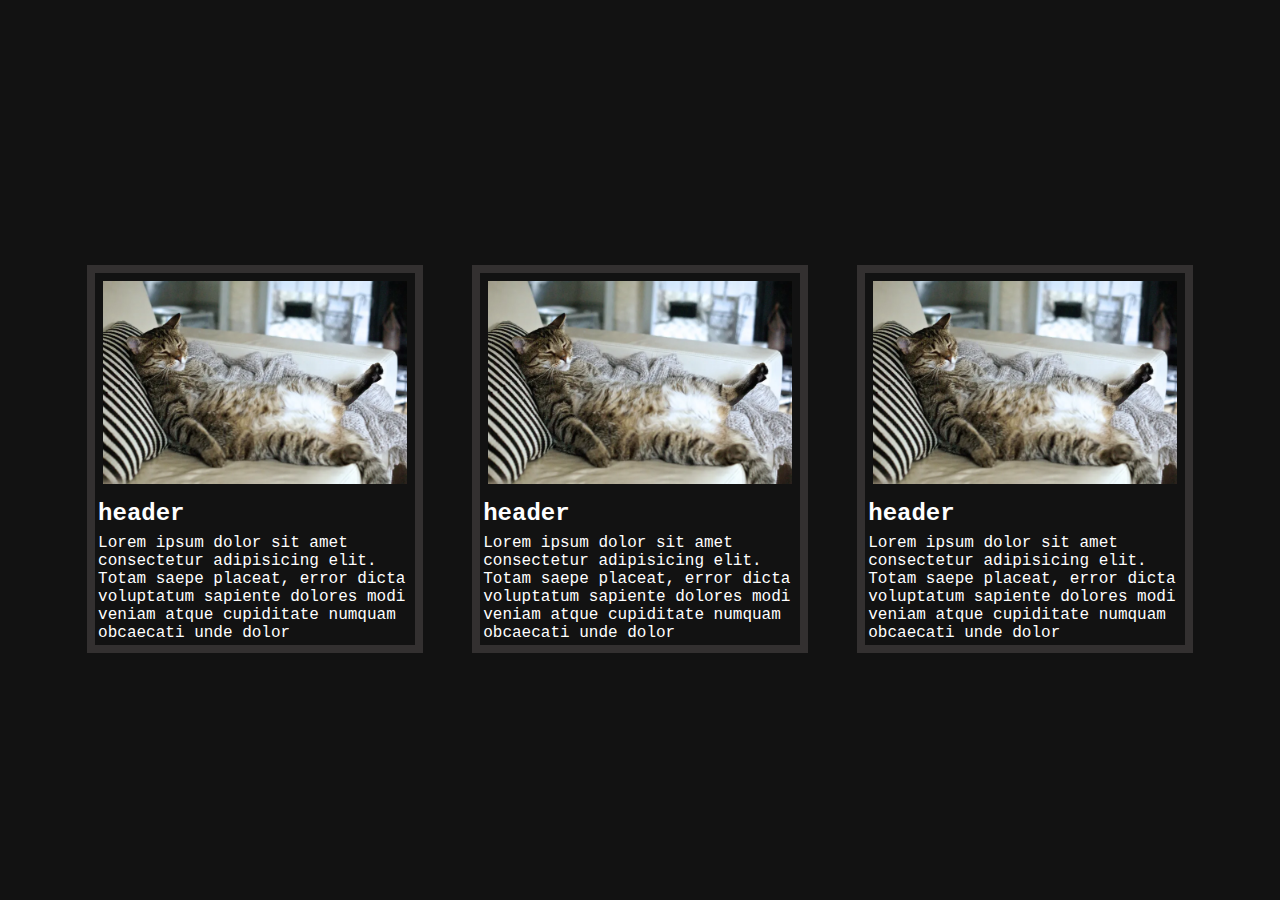
<file: opdracht-2/index.html>
<!DOCTYPE html>
<html lang="en">

<head>
    <meta charset="UTF-8" />
    <meta http-equiv="X-UA-Compatible" content="IE=edge" />
    <meta name="viewport" content="width=device-width, initial-scale=1.0" />
    <title>Flex cards</title>
    <link rel="stylesheet" href="./styles/index.css" />
</head>

<body>
    <main>
        <article>
            <figure>
                <img src="./images/fat_cat.webp" alt="fat cat" />
            </figure>
            <header>
                <h2>header</h2>
            </header>

            <p class="grow">
                Lorem ipsum dolor sit amet consectetur adipisicing elit. Totam saepe
                placeat, error dicta voluptatum sapiente dolores modi veniam atque
                cupiditate numquam obcaecati unde dolor
            </p>
        </article>
        <article>
            <figure>
                <img src="./images/fat_cat.webp" alt="fat cat" />
            </figure>
            <header>
                <h2>header</h2>
            </header>

            <p class="grow">
                Lorem ipsum dolor sit amet consectetur adipisicing elit. Totam saepe
                placeat, error dicta voluptatum sapiente dolores modi veniam atque
                cupiditate numquam obcaecati unde dolor
            </p>
        </article>
        <article>
            <figure>
                <img src="./images/fat_cat.webp" alt="fat cat" />
            </figure>
            <header>
                <h2>header</h2>
            </header>

            <p class="grow">
                Lorem ipsum dolor sit amet consectetur adipisicing elit. Totam saepe
                placeat, error dicta voluptatum sapiente dolores modi veniam atque
                cupiditate numquam obcaecati unde dolor
            </p>
        </article>
    </main>
</body>

</html>
</file>
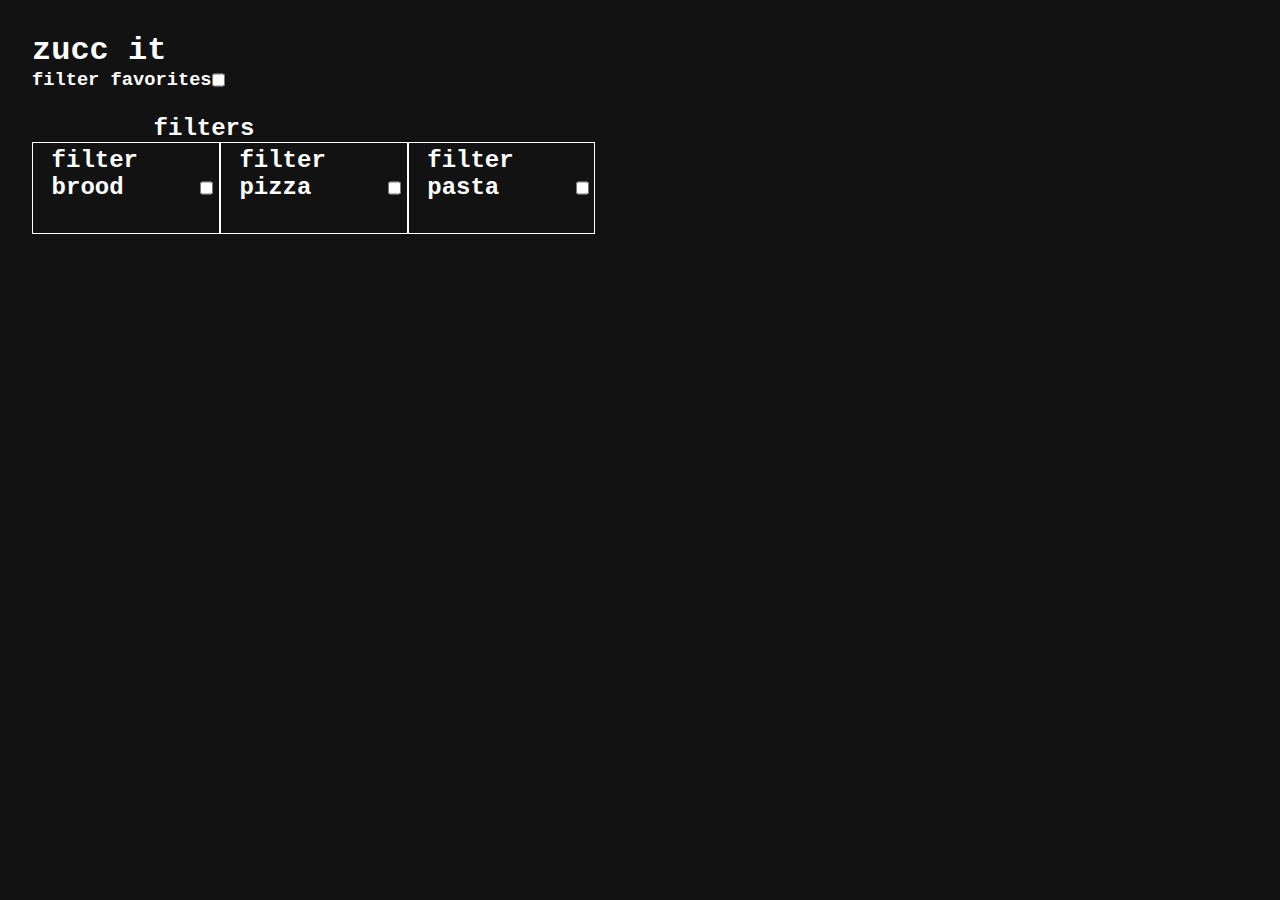
<file: opdracht-3/index.html>
<!DOCTYPE html>
<html lang="en">

<head>
    <meta charset="UTF-8" />
    <meta http-equiv="X-UA-Compatible" content="IE=edge" />
    <meta name="viewport" content="width=device-width, initial-scale=1.0" />
    <title>Flex cards</title>
    <link rel="stylesheet" href="./styles/index.css" />
</head>

<body>
    <header>
        <section>
            <h1>zucc it</h1>
            <section class="flex flex-row">
                <h3>filter favorites</h3>
                <input type="checkbox" name="filter favorites" id="filter-favorites" />
            </section>
        </section>
        <section class="flex flex-row filter-bar">
            <h2>filters</h2>
            <article class="flex flex-row filter-input-container">
                <h2>filter brood</h2>
                <input type="checkbox" class="filter-input" data-filter="bread" name="filter favorites" />
            </article>
            <article class="flex flex-row filter-input-container">
                <h2>filter pizza</h2>
                <input type="checkbox" class="filter-input" data-filter="pizza" name="filter favorites" />
            </article>
            <article class="flex flex-row filter-input-container">
                <h2>filter pasta</h2>
                <input type="checkbox" class="filter-input" data-filter="pasta" name="filter favorites" />
            </article>
        </section>
    </header>
    <main class="container">
        <article class="menu-item" data-category="bread">
            <figure>
                <img src="./images/fat_cat.webp" />
            </figure>
            <h2>broodje kat</h2>
        </article>
        <article class="menu-item" data-category="bread">
            <figure>
                <img class="img" src="./images/fat_cat.webp" />
            </figure>
            <h2 class="header">broodje kat</h2>
        </article>
        <article class="menu-item" data-category="bread">
            <figure>
                <img src="./images/fat_cat.webp" />
            </figure>
            <h2>broodje kat</h2>
        </article>
        <article class="menu-item" data-category="pizza">
            <figure>
                <img src="./images/fat_cat.webp" />
            </figure>
            <h2>pizza le pussy</h2>
        </article>
        <article class="menu-item" data-category="pizza">
            <figure>
                <img src="./images/fat_cat.webp" />
            </figure>
            <h2>pizza le pussy</h2>
        </article>
        <article class="menu-item" data-category="pizza">
            <figure>
                <img src="./images/fat_cat.webp" />
            </figure>
            <h2>pizza le pussy</h2>
        </article>
        <article class="menu-item" data-category="pasta">
            <figure>
                <img src="./images/fat_cat.webp" />
            </figure>
            <h2>pasta le miauw miauw</h2>
        </article>
        <article class="menu-item" data-category="pasta">
            <figure>
                <img src="./images/fat_cat.webp" />
            </figure>
            <h2>pasta le miauw miauw</h2>
        </article>
        <article class="menu-item" data-category="pasta">
            <figure>
                <img src="./images/fat_cat.webp" />
            </figure>
            <h2>pasta le miauw miauw</h2>
        </article>
    </main>
</body>
<script src="./scripts/index.js"></script>

</html>
</file>
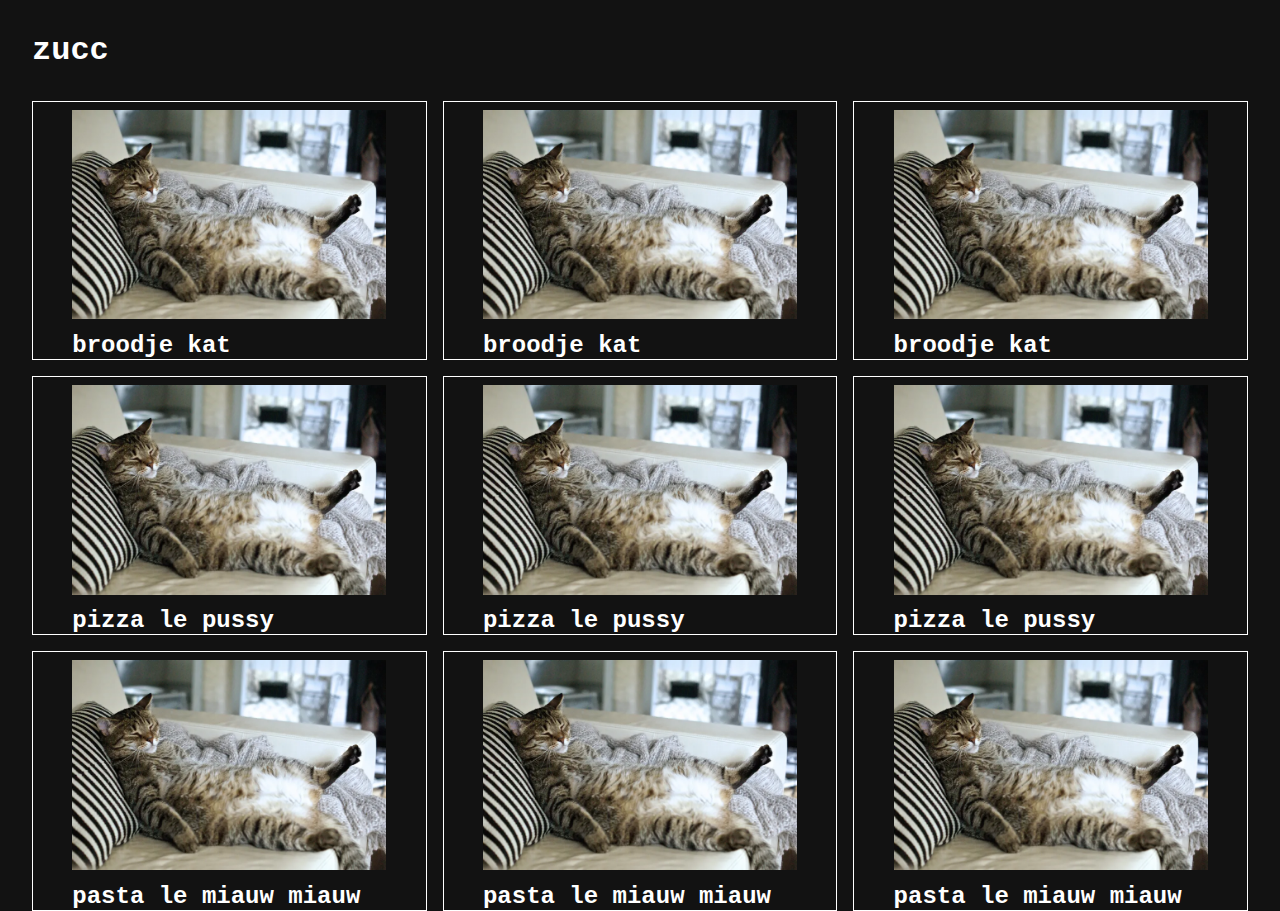
<file: opdracht-2/grid.html>
<!DOCTYPE html>
<html lang="en">

<head>
    <meta charset="UTF-8" />
    <meta http-equiv="X-UA-Compatible" content="IE=edge" />
    <meta name="viewport" content="width=device-width, initial-scale=1.0" />
    <title>Flex cards</title>
    <link rel="stylesheet" href="./styles/grid.css" />
</head>

<body>
    <header>
        <h1>zucc</h1>
    </header>
    <main class="container">
        <article>
            <figure>
                <img src="./images/fat_cat.webp" />
            </figure>
            <h2>broodje kat</h2>
        </article>
        <article>
            <figure>
                <img src="./images/fat_cat.webp" />
            </figure>
            <h2>broodje kat</h2>
        </article>
        <article>
            <figure>
                <img src="./images/fat_cat.webp" />
            </figure>
            <h2>broodje kat</h2>
        </article>
        <article>
            <figure>
                <img src="./images/fat_cat.webp" />
            </figure>
            <h2>pizza le pussy</h2>
        </article>
        <article>
            <figure>
                <img src="./images/fat_cat.webp" />
            </figure>
            <h2>pizza le pussy</h2>
        </article>
        <article>
            <figure>
                <img src="./images/fat_cat.webp" />
            </figure>
            <h2>pizza le pussy</h2>
        </article>
        <article>
            <figure>
                <img src="./images/fat_cat.webp" />
            </figure>
            <h2>pasta le miauw miauw</h2>
        </article>
        <article>
            <figure>
                <img src="./images/fat_cat.webp" />
            </figure>
            <h2>pasta le miauw miauw</h2>
        </article>
        <article>
            <figure>
                <img src="./images/fat_cat.webp" />
            </figure>
            <h2>pasta le miauw miauw</h2>
        </article>
    </main>
</body>

</html>
</file>
<file: opdracht-2/styles/index.css>
* {
  margin: 0;
  padding: 0;
  background-color: #121212;
  color: white;
  font-family: "Courier New", Courier, monospace;
  max-width: 100vw;
}

.flex {
  display: flex;
}

.flex-col {
  flex-direction: column;
}

.center-horizontal {
  justify-content: center;
}

.flex-row {
  flex-direction: row;
}

body {
  min-height: 100vh;
  min-width: 95vw;
  max-width: 95vw;
  display: flex;
  flex-wrap: wrap;
  overflow-x: hidden;
  margin: auto;
}

main {
  margin-top: 2vh;
  width: 95%;
  display: flex;
  flex-direction: row;
  flex-wrap: wrap;
  padding-left: 2.5%;
  padding-right: 2.5%;
}

img {
  width: 95%;
  margin-top: 0.5rem;
  margin-bottom: 0.5rem;
  margin-left: 2.5%;
}

article {
  display: flex;
  flex-direction: column;
  width: 25vw;
  min-height: 40vh;
  max-height: 50vh;
  padding: 0.5rem;
  margin: auto;
  background-color: #333030;
}

section {
  width: 95%;
  margin-left: 2.5%;
}

header {
  padding: 0.2rem;
}

h2 {
  flex-grow: 1;
}

p {
  flex-grow: 1;
  padding: 0.2rem;
}

.grow {
  flex-grow: 1;
}

@media only screen and (max-width: 650px) {
  h2 {
    font-size: 1.5rem;
  }

  p {
    font-size: 0.8rem;
  }

  article {
    margin-top: 1rem;
    width: 90vw;
  }

  img {
    width: 75%;
    margin-left: 12.5%;
  }
}
</file>
<file: opdracht-3/styles/index.css>
* {
  margin: 0;
  padding: 0;
  background-color: #121212;
  color: white;
  font-family: "Courier New", Courier, monospace;
  max-width: 100vw;
}

header {
  padding: 2rem;
  display: flex;
  flex-direction: column;
  justify-content: space-between;
  flex-wrap: wrap;
}

body {
  min-height: 100vh;
}

article {
  height: auto;
  max-height: 100%;
  border: 1px white;
  border-style: solid;
}

img {
  width: 80%;
  margin-left: 10%;
  margin-top: 2%;
  background-color: inherit;
}

figure {
  background-color: inherit;
}

h2 {
  width: 80%;
  margin-left: 10%;
  margin-top: 2%;
  background-color: inherit;
}

.container {
  height: auto;
  width: 95%;
  margin-left: 2.5%;
  display: grid;
  grid-template-columns: 1fr 1fr 1fr;
  grid-template-rows: 1fr 1fr 1fr;
  gap: 1rem 1rem;
  grid-template-areas:
    ". . ."
    ". . ."
    ". . .";
}

.menu-item {
  grid-template-columns: 1fr;
  grid-template-rows: 1fr 1fr;
  grid-template-areas:
    "."
    ".";
}

.menu-item:hover {
  transition: background-color 0.5s ease;
  background-color: cornflowerblue;
}

.selected {
  background-color: cornflowerblue;
}

.flex {
  display: flex;
}

.flex-row {
  flex-direction: row;
}

.filter-bar {
  justify-content: start;
  flex-wrap: wrap;
}

.filter-input-container {
  height: 10vh;
}

@media only screen and (max-width: 600px) {
  .container {
    height: auto;
    grid-template-columns: 1fr;
    grid-template-rows: 1fr 1fr 1fr 1fr 1fr 1fr 1fr 1fr 1fr;
    grid-template-areas:
      "."
      "."
      "."
      "."
      "."
      "."
      "."
      ".";
  }
}

@media only screen and (max-width: 600px) {
}
</file>
<file: opdracht-2/styles/grid.css>
* {
  margin: 0;
  padding: 0;
  background-color: #121212;
  color: white;
  font-family: "Courier New", Courier, monospace;
  max-width: 100vw;
}

header {
  padding: 2rem;
}

body {
  min-height: 100vh;
}

.container {
  height: auto;
  width: 95%;
  margin-left: 2.5%;
  display: grid;
  grid-template-columns: 1fr 1fr 1fr;
  grid-template-rows: 1fr 1fr 1fr;
  gap: 1rem 1rem;
  grid-template-areas:
    ". . ."
    ". . ."
    ". . .";
}

article {
  height: auto;
  max-height: 100%;
  border: 1px white;
  border-style: solid;
}

.menu-item {
  grid-template-columns: 1fr;
  grid-template-rows: 1fr 1fr;
  grid-template-areas:
    "."
    ".";
}

img {
  width: 80%;
  margin-left: 10%;
  margin-top: 2%;
}

h2 {
  width: 80%;
  margin-left: 10%;
  margin-top: 2%;
}

@media only screen and (max-width: 600px) {
  .container {
    height: auto;
    grid-template-columns: 1fr;
    grid-template-rows: 1fr 1fr 1fr 1fr 1fr 1fr 1fr 1fr 1fr;
    grid-template-areas:
      "."
      "."
      "."
      "."
      "."
      "."
      "."
      ".";
  }
}
</file>
